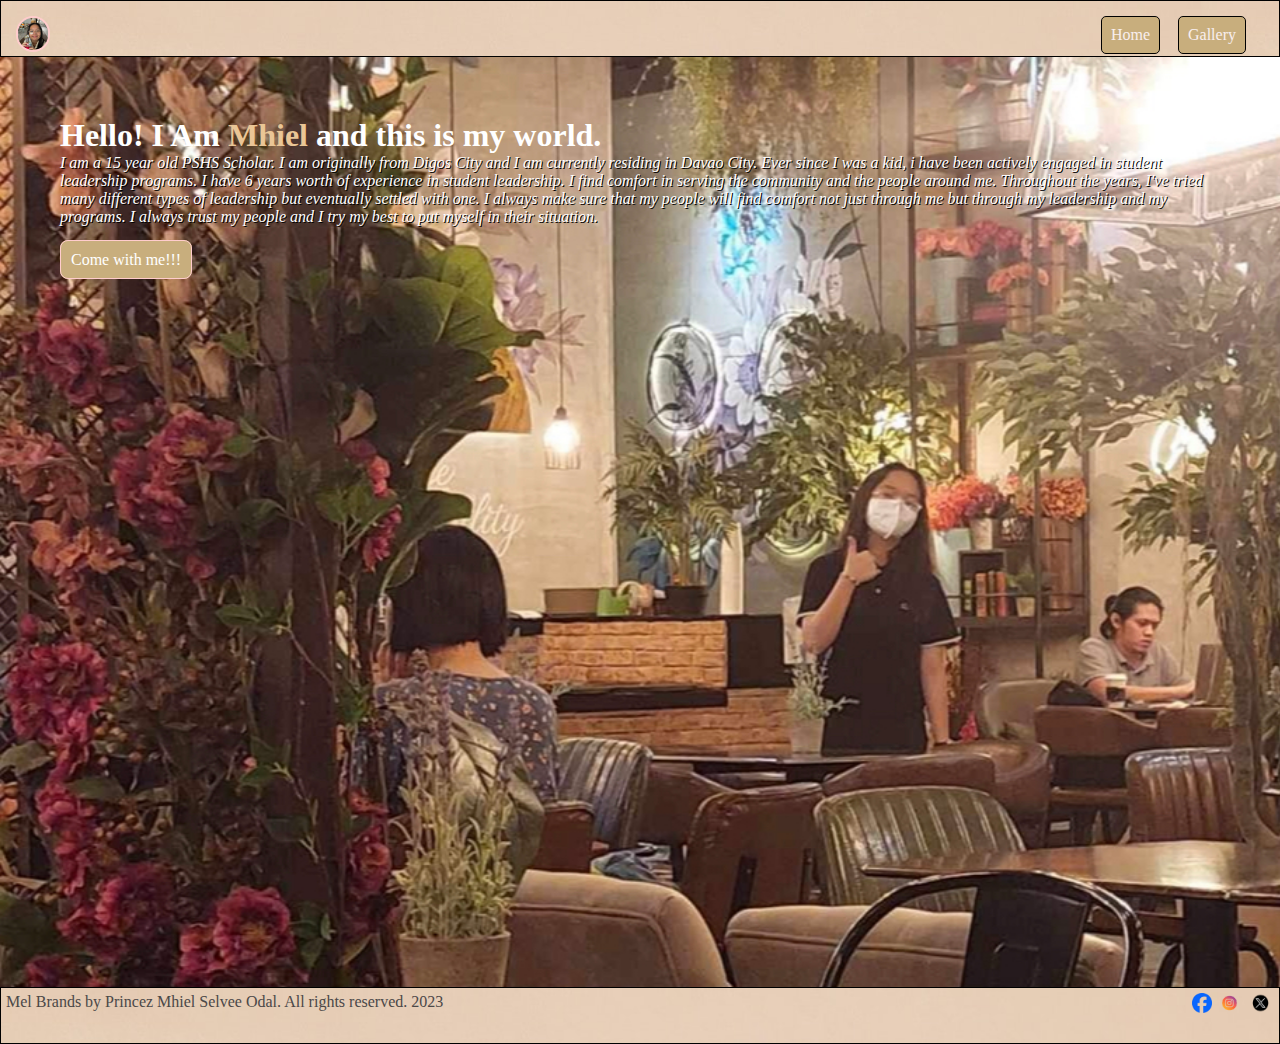
<file: index.html>
<!DOCTYPE html>
<html lang="en">
<head>
    <meta charset="UTF-8">
    <meta name="viewport" content="width=device-width, initial-scale=1.0">
    <title>Document</title>
</head>
<body>
    <div id="navbar">
        <div class="links" id="gallery"><a href="gallery.html">Gallery</a></div>
        <div class="links" id="home"><a href="index.html">Home</a></div>
        <div id="logo"><img src="images/nawng.jpg"></div>
    </div>

    <div id="banner">
        <h1> Hello! I Am <span> Mhiel </span> and this is my world.</h1>
        <p><i> I am a 15 year old PSHS Scholar. I am originally from Digos City and I am currently residing in Davao City. Ever since I was a kid, i have been actively engaged in student leadership programs. I have 6 years worth of experience in student leadership. I find comfort in serving the community and the people around me. Throughout the years, I've tried many different types of leadership but eventually settled with one. I always make sure that my people will find comfort not just through me but through my leadership and my programs. I always trust my people and I try my best to put myself in their situation.</i></p>
        <div class="gallery"><a href="gallery.html">Come with me!!!</a></div>
    </div>

    <div id="footer">
        Mel Brands by Princez Mhiel Selvee Odal. All rights reserved. 2023
        <div id="socmed">
            <a href="https://www.facebook.com/princezodal08"><img src="images/Fb.png" height="20px"></a>
            <a href="https://www.instagram.com/selvee_nga_pala/"><img src="images/IG.png" height="20px"></a>
            <a href="https://twitter.com/mhielkita"><img src="images/Twitter.png" height="20px"></a>
        </div>
    </div>
   
    <link rel="stylesheet" href="style.css">
</body>
</html>
</file>
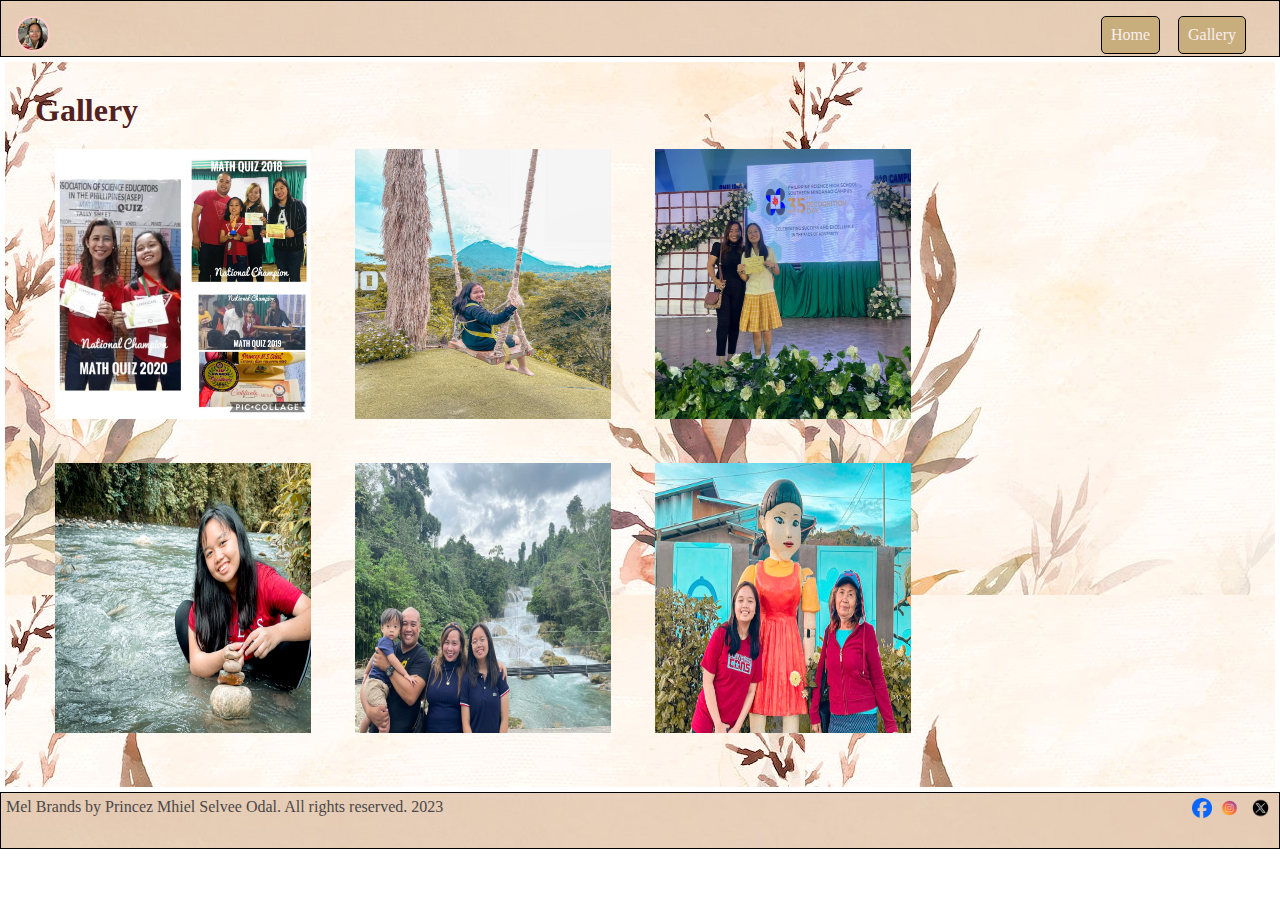
<file: gallery.html>
<!DOCTYPE html>
<html lang="en">
<head>
    <meta charset="UTF-8">
    <meta name="viewport" content="width=device-width, initial-scale=1.0">
    <title>Document</title>
</head>
<body>
    <div id="navbar">
        <div class="links" id="gallery"><a href="gallery.html">Gallery</a></div>
        <div class="links" id="home"><a href="index.html">Home</a></div>
        <div id="logo"><img src="images/nawng.jpg"></div>
    </div>

    <div id="pics">
        <h1>Gallery</h1>
        <div id="x">
        <img src="images/GrandSlam.jpeg" title="3 Time National Math Champion">
        <img src="images/adventure.jpeg" title="I love Adventures">
        <img src="images/Recog.jpeg" title=" 2023 PSHS Recognition Ceremony">
        </div>
        
        <div id="y">
            <img src="images/Sapa.jpeg" title="I love River Trips">
            <img src="images/Fam.jpeg" title="This is my Family">
            <img src="images/nanay.jpeg" title="This is my nanay, she's been my yaya since I was 3 months old/">
        </div>
    </div>

    <div id="footer">
        Mel Brands by Princez Mhiel Selvee Odal. All rights reserved. 2023
        <div id="socmed">
            <a href="https://www.facebook.com/princezodal08"><img src="images/Fb.png" height="20px"></a>
            <a href="https://www.instagram.com/selvee_nga_pala/"><img src="images/IG.png" height="20px"></a>
            <a href="https://twitter.com/mhielkita"><img src="images/Twitter.png" height="20px"></a>
        </div>
    </div>
    <link rel="stylesheet" href="style.css">
</body>
</html>
</file>
<file: style.css>
*{
    padding: 0px;
    margin: 0px;
}
#navbar{
    padding: 15px;
    border: 1px solid black;
    text-align: right;
    background-image: url(style.jpeg);
    text-shadow: black;
    height: 25px;
}
#navbar div{
    display: inline;
}
#home a{
    background-color: #C8AE7D;
    color:rgb(249, 239, 239);
    text-decoration: none;
    border-radius: 5px;
    padding: 1vh;
    margin-right: 2vh;
    float: right;
    border: 1px solid black;
}
#gallery a{
    background-color: #C8AE7D;
    color:rgb(249, 239, 239);
    text-decoration: none;
    border-radius: 5px;
    padding:1vh;
    margin-right: 2vh;
    float: right;
    border: 1px solid black;
}
#logo{
    margin: left;
    float: left;
    margin-bottom: 5px;
}
#logo img{
    border: 2px solid rgb(255, 204, 204);
    width: 30px;
    border-radius: 360px;
}
#banner{
    padding: 60px;
    border: 1px;
    background-image: url(mel.jpg);
    background-size: 100%;
    background-size: cover;
    background-repeat: no-repeat;
    height: 90vh;
    color: white;
    text-shadow: 2px black;
}
#banner span{
    color: #EAC696;
}
#banner p{
    margin-bottom: 25px;
    color: #ffffff;
    text-shadow: 1px 1px rgb(0, 0, 0);
}
#banner .gallery a{
    border:1px solid rgb(255, 204, 204);
    border-radius: 8px;
    color: rgb(255, 255, 255);
    background-color: #C8AE7D;
    padding: 10px;
    text-decoration: none;
    margin: right;
    align-items: right;
}
#footer{
    color: rgb(75, 72, 72);
    border: 1px solid black;
    background-image: url(style.jpeg);
    height: 5vh;
    background-size: 100%;
    padding: 5px;
}
#socmed{
    float: right;
    margin: right;
}
#pics{
    margin-left: 10px;
    margin: 5px;
    padding: 30px;
    background-image: url(ambot.jpeg);
    color: rgb(82, 34, 34);
}
#x img{
    margin:10px;
    padding: 10px;
    width: 20vw;
    height: 30vh;
    align-content: center;
}
#y img{
    margin:10px;
    padding:10px;
    width: 20vw;
    height: 30vh;
    display:inline;
}
</file>
